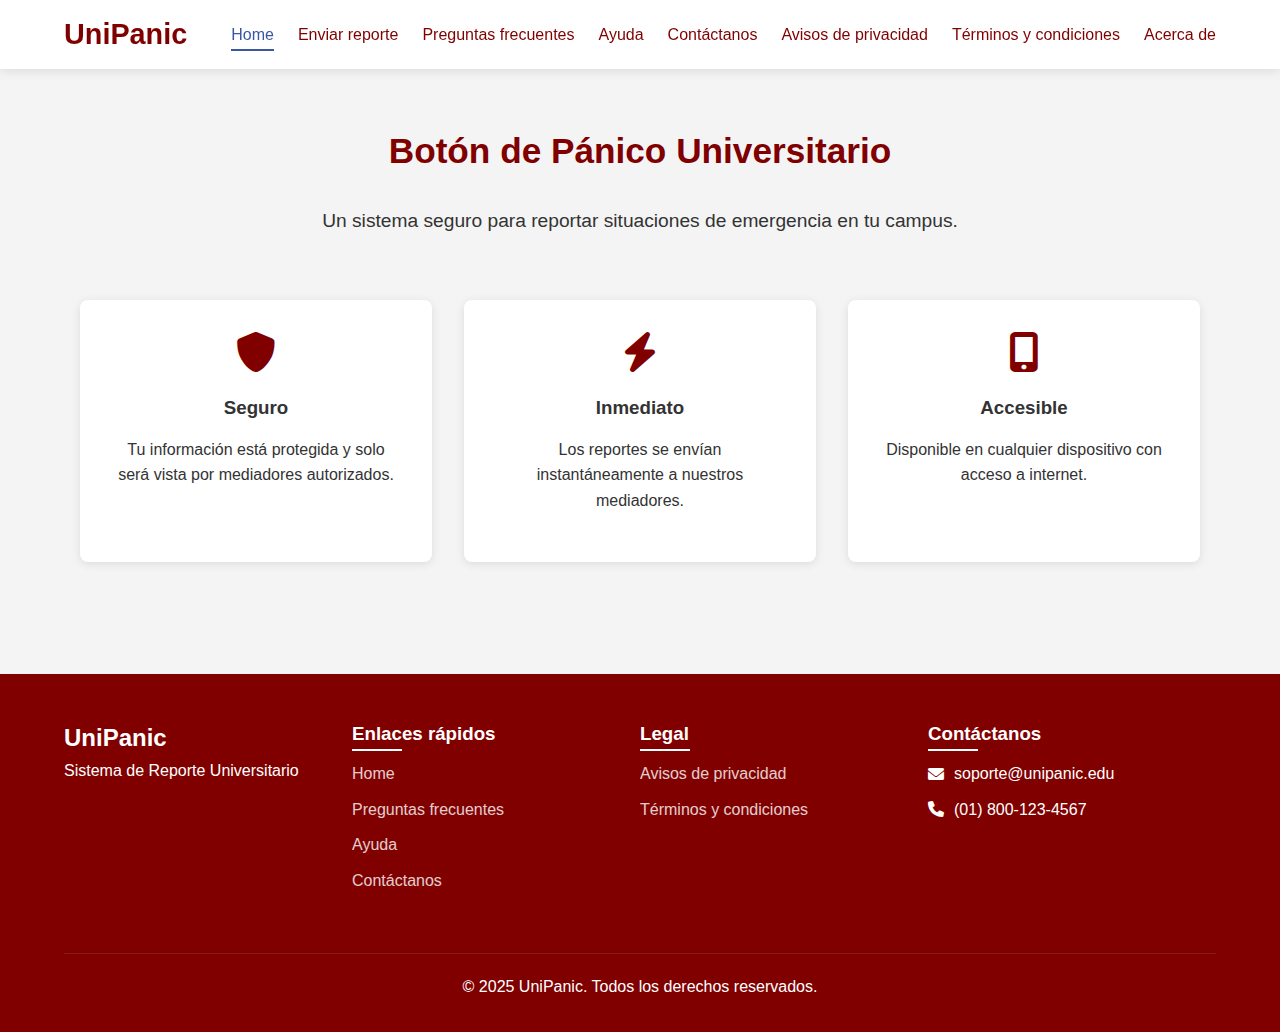
<file: src/index.html>
<!DOCTYPE html>
<html lang="es">
<head>
    <meta charset="UTF-8">
    <meta name="viewport" content="width=device-width, initial-scale=1.0">
    <title>UniPanic - Sistema de Reporte Universitario</title>
    <link rel="stylesheet" href="style.css">
    <link rel="stylesheet" href="https://cdnjs.cloudflare.com/ajax/libs/font-awesome/6.0.0-beta3/css/all.min.css">
</head>
<body>
    <header>
        <div class="logo">
            <h1>UniPanic</h1>
        </div>
        <nav>
            <div class="menu-toggle">
                <span></span>
                <span></span>
                <span></span>
            </div>
            <ul class="nav-menu">
                <li><a href="#home" class="active">Home</a></li>
                <li><a href="#enviar-reporte">Enviar reporte</a></li>
                <li><a href="#preguntas-frecuentes">Preguntas frecuentes</a></li>
                <li><a href="#ayuda">Ayuda</a></li>
                <li><a href="#contactanos">Contáctanos</a></li>
                <li><a href="#privacidad">Avisos de privacidad</a></li>
                <li><a href="#terminos">Términos y condiciones</a></li>
                <li><a href="#acerca-de">Acerca de</a></li>
            </ul>
        </nav>
    </header>

    <main>
        <!-- Sección Home -->
        <section id="home" class="section active-section">
            <div class="section-content">
                <h2>Botón de Pánico Universitario</h2>
                <p class="lead">Un sistema seguro para reportar situaciones de emergencia en tu campus.</p>
                
                <div class="home-features">
                    <div class="feature">
                        <i class="fas fa-shield-alt"></i>
                        <h3>Seguro</h3>
                        <p>Tu información está protegida y solo será vista por mediadores autorizados.</p>
                    </div>
                    <div class="feature">
                        <i class="fas fa-bolt"></i>
                        <h3>Inmediato</h3>
                        <p>Los reportes se envían instantáneamente a nuestros mediadores.</p>
                    </div>
                    <div class="feature">
                        <i class="fas fa-mobile-alt"></i>
                        <h3>Accesible</h3>
                        <p>Disponible en cualquier dispositivo con acceso a internet.</p>
                    </div>
                </div>
            </div>
        </section>

        <section id="enviar-reporte" class="section">
            <div class="section-content">
                <h2>Enviar Reporte</h2>
                <div class="form-container standalone-form">
                    <form id="myForm" class="contenedor">
                        <!-- El contenido actual del formulario -->
                        <div class="contenedor-grid">
                            <label for="codigoEstudiante" class="titulo">Código de estudiante:</label>
                            <input placeholder="Obligatorio" type="text" id="codigoEstudiante" name="codigoEstudiante" class="cuadro-texto">
                            <span id="errorCodigo" class="error-message"></span>
                        </div>
                    <div class="contenedor-grid">
                        <label for="nombre" class="titulo">Nombre:</label>
                        <input placeholder="Opcional" id="nombre" name="nombre" class="cuadro-texto">
                    </div>
                    <div class="contenedor-grid">
                        <label for="descripcion" class="titulo">Descripción:</label>
                        <textarea placeholder="Obligatorio" type="text" id="descripcion" name="descripcion" class="area-texto" rows="5" cols="60"></textarea>
                        <span id="errorDescripcion" class="error-message"></span>
                    </div>
                    <div class="contenedor-envio">
                        <button type="submit" class="input-circular">Enviar</button>
                        <span id="exitoEnvio" class="success-message"></span>
                    </div>
                </form>
            </div>
        </div>
    </section>

        <!-- Sección Preguntas Frecuentes -->
        <section id="preguntas-frecuentes" class="section">
            <div class="section-content">
                <h2>Preguntas Frecuentes</h2>
                
                <div class="accordion">
                    <div class="accordion-item">
                        <div class="accordion-header">¿Qué es UniPanic?</div>
                        <div class="accordion-content">
                            <p>UniPanic es un sistema de reporte de emergencias diseñado para la comunidad universitaria. Permite enviar alertas rápidas a mediadores capacitados cuando te encuentres en una situación de riesgo o presencies algún incidente que requiera atención.</p>
                        </div>
                    </div>
                    
                    <div class="accordion-item">
                        <div class="accordion-header">¿Quién puede ver mi reporte?</div>
                        <div class="accordion-content">
                            <p>Solo los mediadores designados por la universidad tienen acceso a los reportes enviados. Tu información personal está protegida y se maneja con estricta confidencialidad.</p>
                        </div>
                    </div>
                    
                    <div class="accordion-item">
                        <div class="accordion-header">¿Es obligatorio poner mi nombre?</div>
                        <div class="accordion-content">
                            <p>No, el campo de nombre es opcional. Sin embargo, incluir tu nombre puede facilitar el seguimiento de tu caso. El código de estudiante sí es obligatorio para verificar que perteneces a la comunidad universitaria.</p>
                        </div>
                    </div>
                    
                    <div class="accordion-item">
                        <div class="accordion-header">¿Qué tipo de situaciones puedo reportar?</div>
                        <div class="accordion-content">
                            <p>Puedes reportar cualquier situación que consideres una emergencia o que requiera atención inmediata: acoso, violencia, situaciones de riesgo, emergencias médicas, entre otras.</p>
                        </div>
                    </div>
                    
                    <div class="accordion-item">
                        <div class="accordion-header">¿Cuánto tiempo tarda en procesarse mi reporte?</div>
                        <div class="accordion-content">
                            <p>Los reportes se envían de forma inmediata a nuestro equipo de mediadores, quienes evaluarán la situación y tomarán las acciones necesarias con la mayor rapidez posible.</p>
                        </div>
                    </div>
                </div>
            </div>
        </section>

        <!-- Sección Ayuda -->
        <section id="ayuda" class="section">
            <div class="section-content">
                <h2>Ayuda</h2>
                
                <div class="help-container">
                    <div class="help-item">
                        <h3>Cómo usar UniPanic</h3>
                        <ol>
                            <li>Desde la página principal, haz clic en "Enviar Reporte Ahora"</li>
                            <li>Ingresa tu código de estudiante (9 dígitos numéricos)</li>
                            <li>Opcionalmente, ingresa tu nombre</li>
                            <li>Describe detalladamente la situación en el campo de descripción</li>
                            <li>Haz clic en el botón "Enviar"</li>
                        </ol>
                    </div>
                    
                    <div class="help-item">
                        <h3>Problemas comunes</h3>
                        <ul>
                            <li><strong>No puedo enviar mi reporte:</strong> Verifica que tu código de estudiante tenga exactamente 9 dígitos y que hayas completado el campo de descripción.</li>
                            <li><strong>No recibo confirmación:</strong> Una vez enviado correctamente, verás un mensaje de confirmación en pantalla. Si esto no sucede, intenta nuevamente.</li>
                            <li><strong>La página no carga:</strong> Asegúrate de tener conexión a internet y prueba refrescar la página.</li>
                        </ul>
                    </div>
                    
                    <div class="help-item">
                        <h3>Recursos adicionales</h3>
                        <ul>
                            <li><a href="#contactanos">Contacta a soporte técnico</a></li>
                            <li><a href="#preguntas-frecuentes">Revisa las preguntas frecuentes</a></li>
                            <li>Línea directa de emergencias: <strong>800-123-4567</strong></li>
                        </ul>
                    </div>
                </div>
            </div>
        </section>

        <!-- Sección Contáctanos -->
        <section id="contactanos" class="section">
            <div class="section-content">
                <h2>Contáctanos</h2>
                
                <div class="contact-container">
                    <div class="contact-info">
                        <h3>Información de contacto</h3>
                        <p><i class="fas fa-envelope"></i> Email: soporte@unipanic.edu</p>
                        <p><i class="fas fa-phone"></i> Teléfono: (01) 800-123-4567</p>
                        <p><i class="fas fa-clock"></i> Horario: Lunes a Viernes, 8:00 AM - 8:00 PM</p>
                        <p><i class="fas fa-map-marker-alt"></i> Ubicación: Oficina de Mediación Universitaria, Edificio Central</p>
                    </div>
                    
                    <div class="contact-form">
                        <h3>Envíanos un mensaje</h3>
                        <form id="contactForm">
                            <div class="form-group">
                                <label for="contactNombre">Nombre:</label>
                                <input type="text" id="contactNombre" name="contactNombre" placeholder="Tu nombre" required>
                            </div>
                            
                            <div class="form-group">
                                <label for="contactEmail">Correo electrónico:</label>
                                <input type="email" id="contactEmail" name="contactEmail" placeholder="tu@email.com" required>
                            </div>
                            
                            <div class="form-group">
                                <label for="contactAsunto">Asunto:</label>
                                <input type="text" id="contactAsunto" name="contactAsunto" placeholder="Asunto de tu mensaje" required>
                            </div>
                            
                            <div class="form-group">
                                <label for="contactMensaje">Mensaje:</label>
                                <textarea id="contactMensaje" name="contactMensaje" placeholder="Escribe tu mensaje aquí" rows="5" required></textarea>
                            </div>
                            
                            <button type="submit" class="submit-button">Enviar mensaje</button>
                            <span id="contactExito" class="success-message"></span>
                        </form>
                    </div>
                </div>
            </div>
        </section>

        <!-- Sección Avisos de Privacidad -->
        <section id="privacidad" class="section">
            <div class="section-content">
                <h2>Avisos de Privacidad</h2>
                
                <div class="legal-content">
                    <h3>Política de Privacidad</h3>
                    <p>Última actualización: Abril 2025</p>
                    
                    <h4>1. Información que recopilamos</h4>
                    <p>En UniPanic, recopilamos la siguiente información:</p>
                    <ul>
                        <li>Código de estudiante</li>
                        <li>Nombre (opcional)</li>
                        <li>Descripción del incidente reportado</li>
                        <li>Fecha y hora del reporte</li>
                    </ul>
                    
                    <h4>2. Uso de la información</h4>
                    <p>La información recopilada se utiliza exclusivamente para:</p>
                    <ul>
                        <li>Procesar y dar seguimiento a los reportes de incidentes</li>
                        <li>Verificar la pertenencia a la comunidad universitaria</li>
                        <li>Contactar al estudiante en caso de ser necesario para el seguimiento del caso</li>
                        <li>Generar estadísticas anónimas para mejorar la seguridad universitaria</li>
                    </ul>
                    
                    <h4>3. Protección de datos</h4>
                    <p>Todos los datos son almacenados en servidores seguros con acceso restringido. Solo el personal autorizado de mediación tiene acceso a la información completa de los reportes.</p>
                    
                    <h4>4. Compartición de información</h4>
                    <p>No compartimos tu información personal con terceros, salvo en los siguientes casos:</p>
                    <ul>
                        <li>Cuando sea requerido por ley</li>
                        <li>Con autoridades universitarias competentes para resolver el incidente reportado</li>
                        <li>En situaciones donde exista un riesgo inminente para la integridad física de alguna persona</li>
                    </ul>
                    
                    <h4>5. Tus derechos</h4>
                    <p>Tienes derecho a:</p>
                    <ul>
                        <li>Acceder a tu información personal</li>
                        <li>Solicitar la rectificación de datos incorrectos</li>
                        <li>Solicitar la eliminación de tus datos (salvo cuando existan obligaciones legales de conservación)</li>
                    </ul>
                    
                    <h4>6. Contacto</h4>
                    <p>Para ejercer tus derechos o resolver dudas sobre el tratamiento de tus datos, contacta a: privacidad@unipanic.edu</p>
                </div>
            </div>
        </section>

        <!-- Sección Términos y Condiciones -->
        <section id="terminos" class="section">
            <div class="section-content">
                <h2>Términos y Condiciones</h2>
                
                <div class="legal-content">
                    <h3>Términos de Uso</h3>
                    <p>Última actualización: Abril 2025</p>
                    
                    <h4>1. Aceptación de términos</h4>
                    <p>Al utilizar UniPanic, aceptas estos términos y condiciones en su totalidad. Si no estás de acuerdo con ellos, no debes utilizar este servicio.</p>
                    
                    <h4>2. Descripción del servicio</h4>
                    <p>UniPanic es un sistema de reporte de emergencias para uso exclusivo de la comunidad universitaria. Su propósito es facilitar la comunicación rápida de situaciones de riesgo o emergencia a los mediadores universitarios designados.</p>
                    
                    <h4>3. Uso adecuado</h4>
                    <p>Te comprometes a:</p>
                    <ul>
                        <li>Utilizar el sistema únicamente para reportar situaciones genuinas que requieran atención</li>
                        <li>Proporcionar información veraz y precisa en tus reportes</li>
                        <li>No utilizar el sistema para enviar contenido ofensivo, difamatorio o falso</li>
                        <li>No intentar acceder a información de otros usuarios o del sistema mismo</li>
                    </ul>
                    
                    <h4>4. Reportes falsos</h4>
                    <p>El envío deliberado de reportes falsos constituye una falta grave que puede resultar en sanciones disciplinarias según el reglamento universitario.</p>
                    
                    <h4>5. Limitación de responsabilidad</h4>
                    <p>La universidad hace esfuerzos razonables para mantener el sistema disponible y responder a los reportes con prontitud, pero no garantiza:</p>
                    <ul>
                        <li>Disponibilidad ininterrumpida del servicio</li>
                        <li>Tiempos específicos de respuesta</li>
                        <li>Resolución de todos los incidentes reportados</li>
                    </ul>
                    
                    <h4>6. Modificaciones</h4>
                    <p>La universidad se reserva el derecho de modificar estos términos en cualquier momento. Los cambios entrarán en vigor inmediatamente después de su publicación en esta plataforma.</p>
                </div>
            </div>
        </section>

        <!-- Sección Acerca de -->
        <section id="acerca-de" class="section">
            <div class="section-content">
                <h2>Acerca de</h2>
                
                <div class="about-container">
                    <div class="about-text">
                        <h3>Nuestra misión</h3>
                        <p>UniPanic nació con el objetivo de crear un entorno universitario más seguro y protegido para todos los miembros de nuestra comunidad. Creemos firmemente que cada estudiante tiene derecho a sentirse seguro en su campus y contar con herramientas efectivas para solicitar ayuda cuando lo necesite.</p>
                        
                        <h3>¿Cómo funciona?</h3>
                        <p>Nuestro sistema permite que cualquier estudiante, desde cualquier dispositivo con acceso a internet, pueda enviar un reporte inmediato a los mediadores capacitados de la universidad. Estos profesionales evalúan la situación y movilizan los recursos necesarios para brindar asistencia.</p>
                        
                        <h3>Nuestro equipo</h3>
                        <p>UniPanic está respaldado por un equipo multidisciplinario que incluye:</p>
                        <ul>
                            <li>Mediadores profesionales con formación en resolución de conflictos</li>
                            <li>Personal de seguridad universitaria</li>
                            <li>Psicólogos y consejeros estudiantiles</li>
                            <li>Equipo técnico para mantener la plataforma funcionando de manera óptima</li>
                        </ul>
                        
                        <h3>Historia</h3>
                        <p>Este proyecto fue iniciado en 2024 como respuesta a la necesidad de crear canales directos y eficientes para reportar situaciones de emergencia en el campus. Desde entonces, hemos atendido más de 200 casos y continuamos mejorando nuestros protocolos y tecnología.</p>
                    </div>
                    
                    <div class="about-stats">
                        <div class="stat-item">
                            <h4>95%</h4>
                            <p>de satisfacción con el servicio</p>
                        </div>
                        <div class="stat-item">
                            <h4>< 5 min</h4>
                            <p>tiempo promedio de respuesta</p>
                        </div>
                        <div class="stat-item">
                            <h4>24/7</h4>
                            <p>disponibilidad</p>
                        </div>
                    </div>
                </div>
            </div>
        </section>
    </main>

    <footer>
        <div class="footer-content">
            <div class="footer-logo">
                <h2>UniPanic</h2>
                <p>Sistema de Reporte Universitario</p>
            </div>
            
            <div class="footer-links">
                <h3>Enlaces rápidos</h3>
                <ul>
                    <li><a href="#home">Home</a></li>
                    <li><a href="#preguntas-frecuentes">Preguntas frecuentes</a></li>
                    <li><a href="#ayuda">Ayuda</a></li>
                    <li><a href="#contactanos">Contáctanos</a></li>
                </ul>
            </div>
            
            <div class="footer-links">
                <h3>Legal</h3>
                <ul>
                    <li><a href="#privacidad">Avisos de privacidad</a></li>
                    <li><a href="#terminos">Términos y condiciones</a></li>
                </ul>
            </div>
            
            <div class="footer-contact">
                <h3>Contáctanos</h3>
                <p><i class="fas fa-envelope"></i> soporte@unipanic.edu</p>
                <p><i class="fas fa-phone"></i> (01) 800-123-4567</p>
            </div>
        </div>
        
        <div class="footer-bottom">
            <p>&copy; 2025 UniPanic. Todos los derechos reservados.</p>
        </div>
    </footer>

    <script src="main.js"></script>
</body>
</html>
</file>
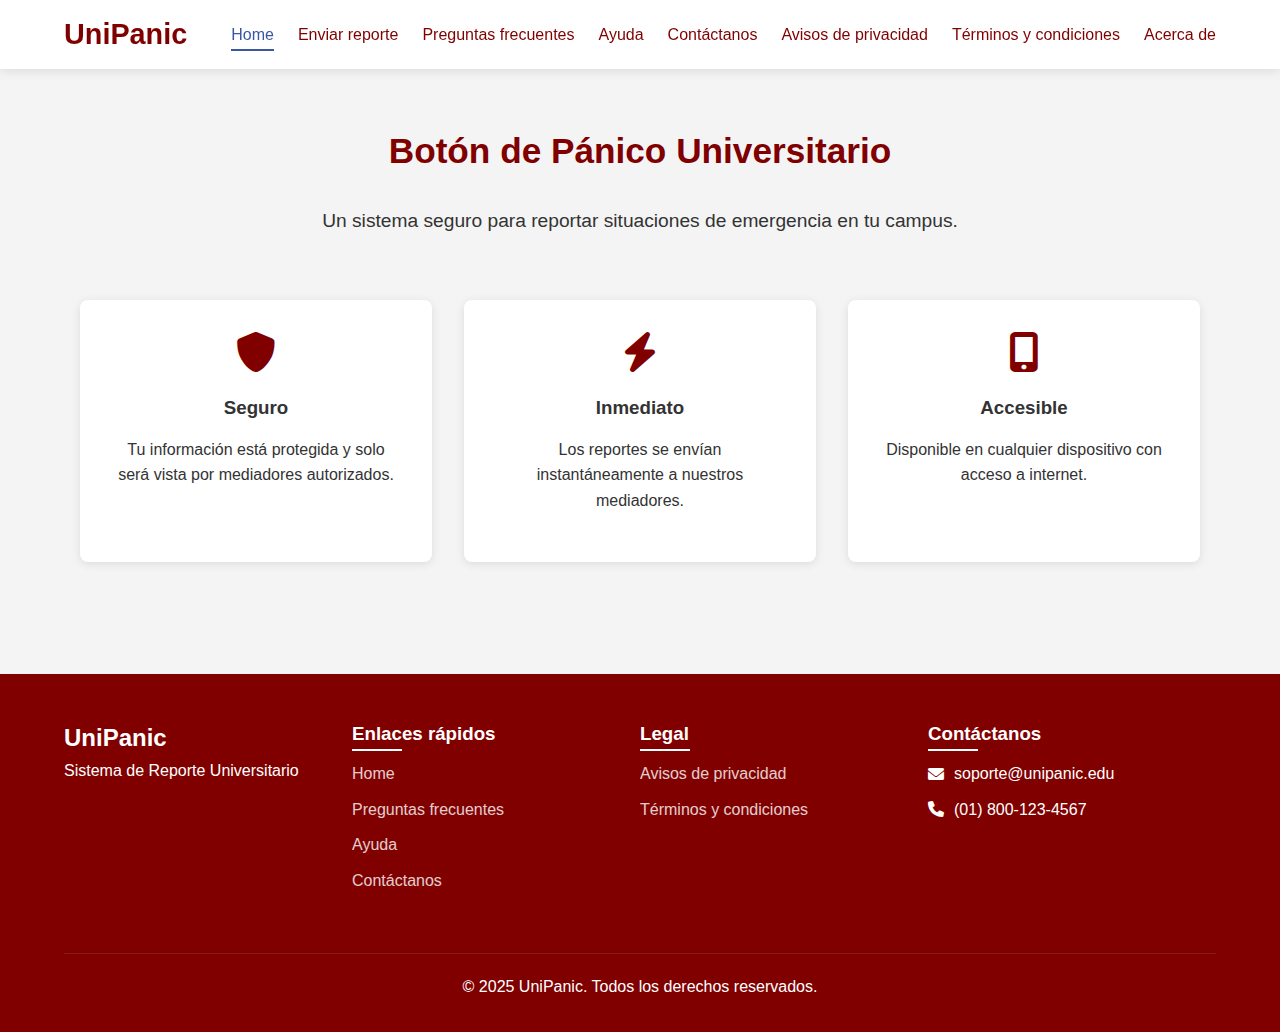
<file: src/dashboard.html>
<!DOCTYPE html>
<html lang="es">
<head>
    <meta charset="UTF-8">
    <meta name="viewport" content="width=device-width, initial-scale=1.0">
    <title>ISAA - Proyecto Final</title>
    <link rel="stylesheet" href="dashboard.css">
    <link rel="stylesheet" href="https://cdnjs.cloudflare.com/ajax/libs/font-awesome/6.0.0-beta3/css/all.min.css">
    
</head>
<body>
    <header class="main-header">
        <div class="header-left">
            <h2>ISAA</h2>
        </div>
        <div class="header-right">
            <span id="autoupdate"></span>
            <span id="username"></span>
            <span>|</span>
            <button class="logout-btn" onclick="logout()">Cerrar Sesión</button>
        </div>
    </header>

    <div class="sidebar">
        <ul class="nav-menu">
            <li><a href="#home" class="active">Inicio</a></li>
            <li><a href="#preguntas-frecuentes">Preguntas frecuentes</a></li>
            <li><a href="#avisos-de-privacidad">Avisos de privacidad</a></li>
            <li><a href="#terminos-y-condiciones">Términos y condiciones</a></li>
            <li><a href="#acerca-de">Acerca de nosotros</a></li>
            <li><a href="#contactanos">Contáctanos</a></li>
        </ul>
    </div>

    <main>
        <!-- Sección Home -->
        <section id="home" class="section active-section">
            <div class="section-content">
                <h2>¡BIENVENIDO, USUARIO(A)!</h2>
                
                <div class="dashboard">
                    <div class="panel-container">
                        <div class="panic-button-panel">
                            <h3>Botón de pánico</h3>
                            <div class="big-button-container">
                                <button id="panic-button" class="big-button">AYUDA</button>
                            </div>
                        </div>
                        
                        <div class="reports-panel">
                            <h3>Reportes</h3>
                            <div id="reports-list">
                                <!-- Los reportes se cargarán dinámicamente -->
                            </div>
                        </div>
                    </div>
                </div>
            </div>
        </section>

        <!-- Preguntas Frecuentes -->
        <section id="preguntas-frecuentes" class="section">
            <div class="section-content">
                <h2>Preguntas Frecuentes</h2>
                
                <div class="accordion">
                    <div class="accordion-item">
                        <div class="accordion-header">¿Qué es ISAA?</div>
                        <div class="accordion-content">
                            <p>ISAA es un sistema de reporte de emergencias diseñado para la comunidad universitaria. Permite enviar alertas rápidas a mediadores capacitados cuando te encuentres en una situación de riesgo o presencies algún incidente que requiera atención.</p>
                        </div>
                    </div>
                    
                    <div class="accordion-item">
                        <div class="accordion-header">¿Quién puede ver mi reporte?</div>
                        <div class="accordion-content">
                            <p>Solo los mediadores designados por la universidad tienen acceso a los reportes enviados. Tu información personal está protegida y se maneja con estricta confidencialidad.</p>
                        </div>
                    </div>
                    
                    <div class="accordion-item">
                        <div class="accordion-header">¿Es obligatorio poner mi nombre?</div>
                        <div class="accordion-content">
                            <p>No, el campo de nombre es opcional. Sin embargo, incluir tu nombre puede facilitar el seguimiento de tu caso. El código de estudiante sí es obligatorio para verificar que perteneces a la comunidad universitaria.</p>
                        </div>
                    </div>
                    
                    <div class="accordion-item">
                        <div class="accordion-header">¿Qué tipo de situaciones puedo reportar?</div>
                        <div class="accordion-content">
                            <p>Puedes reportar cualquier situación que consideres una emergencia o que requiera atención inmediata: acoso, violencia, situaciones de riesgo, emergencias médicas, entre otras.</p>
                        </div>
                    </div>
                    
                    <div class="accordion-item">
                        <div class="accordion-header">¿Cuánto tiempo tarda en procesarse mi reporte?</div>
                        <div class="accordion-content">
                            <p>Los reportes se envían de forma inmediata a nuestro equipo de mediadores, quienes evaluarán la situación y tomarán las acciones necesarias con la mayor rapidez posible.</p>
                        </div>
                    </div>
                </div>
            </div>
        </section>

        <!-- Avisos de privacidad -->
        <section id="avisos-de-privacidad" class="section">
            <div class="section-content">
                <h2>Avisos de privacidad</h2>
                
                <div class="legal-content">
                    <h3>Términos de Uso</h3>
                    <p>Última actualización: Abril 2025</p>
                    
                    <h4>1. Aceptación de términos</h4>
                    <p>Al utilizar ISAA, aceptas estos términos y condiciones en su totalidad. Si no estás de acuerdo con ellos, no debes utilizar este servicio.</p>
                    
                    <h4>2. Descripción del servicio</h4>
                    <p>ISAA es un sistema de reporte de emergencias para uso exclusivo de la comunidad universitaria. Su propósito es facilitar la comunicación rápida de situaciones de riesgo o emergencia a los mediadores universitarios designados.</p>
                    
                    <h4>3. Uso adecuado</h4>
                    <p>Te comprometes a:</p>
                    <ul>
                        <li>Utilizar el sistema únicamente para reportar situaciones genuinas que requieran atención</li>
                        <li>Proporcionar información veraz y precisa en tus reportes</li>
                        <li>No utilizar el sistema para enviar contenido ofensivo, difamatorio o falso</li>
                        <li>No intentar acceder a información de otros usuarios o del sistema mismo</li>
                    </ul>
                    
                    <h4>4. Reportes falsos</h4>
                    <p>El envío deliberado de reportes falsos constituye una falta grave que puede resultar en sanciones disciplinarias según el reglamento universitario.</p>
                    
                    <h4>5. Limitación de responsabilidad</h4>
                    <p>La universidad hace esfuerzos razonables para mantener el sistema disponible y responder a los reportes con prontitud, pero no garantiza:</p>
                    <ul>
                        <li>Disponibilidad ininterrumpida del servicio</li>
                        <li>Tiempos específicos de respuesta</li>
                        <li>Resolución de todos los incidentes reportados</li>
                    </ul>
                    
                    <h4>6. Modificaciones</h4>
                    <p>La universidad se reserva el derecho de modificar estos términos en cualquier momento. Los cambios entrarán en vigor inmediatamente después de su publicación en esta plataforma.</p>
                </div>
            </div>
        </section>

        <!-- Sección Términos y Condiciones -->
        <section id="terminos-y-condiciones" class="section">
            <div class="section-content">
                <h2>Términos y Condiciones</h2>
                
                <div class="legal-content">
                    <h3>Términos de Uso</h3>
                    <p>Última actualización: Abril 2025</p>
                    
                    <h4>1. Aceptación de términos</h4>
                    <p>Al utilizar ISAA, aceptas estos términos y condiciones en su totalidad. Si no estás de acuerdo con ellos, no debes utilizar este servicio.</p>
                    
                    <h4>2. Descripción del servicio</h4>
                    <p>ISAA es un sistema de reporte de emergencias para uso exclusivo de la comunidad universitaria. Su propósito es facilitar la comunicación rápida de situaciones de riesgo o emergencia a los mediadores universitarios designados.</p>
                    
                    <h4>3. Uso adecuado</h4>
                    <p>Te comprometes a:</p>
                    <ul>
                        <li>Utilizar el sistema únicamente para reportar situaciones genuinas que requieran atención</li>
                        <li>Proporcionar información veraz y precisa en tus reportes</li>
                        <li>No utilizar el sistema para enviar contenido ofensivo, difamatorio o falso</li>
                        <li>No intentar acceder a información de otros usuarios o del sistema mismo</li>
                    </ul>
                    
                    <h4>4. Reportes falsos</h4>
                    <p>El envío deliberado de reportes falsos constituye una falta grave que puede resultar en sanciones disciplinarias según el reglamento universitario.</p>
                    
                    <h4>5. Limitación de responsabilidad</h4>
                    <p>La universidad hace esfuerzos razonables para mantener el sistema disponible y responder a los reportes con prontitud, pero no garantiza:</p>
                    <ul>
                        <li>Disponibilidad ininterrumpida del servicio</li>
                        <li>Tiempos específicos de respuesta</li>
                        <li>Resolución de todos los incidentes reportados</li>
                    </ul>
                    
                    <h4>6. Modificaciones</h4>
                    <p>La universidad se reserva el derecho de modificar estos términos en cualquier momento. Los cambios entrarán en vigor inmediatamente después de su publicación en esta plataforma.</p>
                </div>
            </div>
        </section>

        <!-- Sección Acerca de -->
        <section id="acerca-de" class="section">
            <div class="section-content">
                <h2>Acerca de Nosotros</h2>
                
                <div class="about-container">
                    <div class="about-text">
                        <h3>Nuestra misión</h3>
                        <p>ISAA nació con el objetivo de crear un entorno universitario más seguro y protegido para todos los miembros de nuestra comunidad. Creemos firmemente que cada estudiante tiene derecho a sentirse seguro en su campus y contar con herramientas efectivas para solicitar ayuda cuando lo necesite.</p>
                        
                        <h3>¿Cómo funciona?</h3>
                        <p>Nuestro sistema permite que cualquier estudiante, desde cualquier dispositivo con acceso a internet, pueda enviar un reporte inmediato a los mediadores capacitados de la universidad. Estos profesionales evalúan la situación y movilizan los recursos necesarios para brindar asistencia.</p>
                        
                        <h3>Nuestro equipo</h3>
                        <p>ISAA está respaldado por un equipo multidisciplinario que incluye:</p>
                        <ul>
                            <li>Mediadores profesionales con formación en resolución de conflictos</li>
                            <li>Personal de seguridad universitaria</li>
                            <li>Psicólogos y consejeros estudiantiles</li>
                            <li>Equipo técnico para mantener la plataforma funcionando de manera óptima</li>
                        </ul>
                        
                        <h3>Historia</h3>
                        <p>Este proyecto fue iniciado en 2024 como respuesta a la necesidad de crear canales directos y eficientes para reportar situaciones de emergencia en el campus. Desde entonces, hemos atendido más de 200 casos y continuamos mejorando nuestros protocolos y tecnología.</p>
                    </div>
                    
                    <div class="about-stats">
                        <div class="stat-item">
                            <h4>90%</h4>
                            <p>de satisfacción de usuarios con el servicio</p>
                        </div>
                        <div class="stat-item">
                            <h4>< 5 min</h4>
                            <p>tiempo promedio de respuesta</p>
                        </div>
                    </div>
                </div>
            </div>
        </section>

        <!-- Sección Contáctanos -->
        <section id="contactanos" class="section">
            <div class="section-content">
                <h2>Contáctanos</h2>
                
                <div class="contact-container">
                    <div class="contact-info">
                        <h3>Información de contacto</h3>
                        <p><i class="fas fa-envelope"></i> Email: admin@isaa.com</p>
                        <p><i class="fas fa-phone"></i> Teléfono: No disponible por el momento</p>
                        <p><i class="fas fa-clock"></i> Horario: Lunes a Viernes, 7:00 AM - 7:00 PM</p>
                        <p><i class="fas fa-map-marker-alt"></i> Ubicación: Escuela Politécnica de Guadalajara</p>
                    </div>
                    
                    <div class="contact-form">
                        <h3>Envíanos un mensaje</h3>
                        <form id="contactForm">
                            <div class="form-group">
                                <label for="contactNombre">Nombre:</label>
                                <input type="text" id="contactNombre" name="contactNombre" placeholder="Tu nombre" required>
                            </div>
                            
                            <div class="form-group">
                                <label for="contactEmail">Correo electrónico:</label>
                                <input type="email" id="contactEmail" name="contactEmail" placeholder="tu@email.com" required>
                            </div>
                            
                            <div class="form-group">
                                <label for="contactAsunto">Asunto:</label>
                                <input type="text" id="contactAsunto" name="contactAsunto" placeholder="Asunto de tu mensaje" required>
                            </div>
                            
                            <div class="form-group">
                                <label for="contactMensaje">Mensaje:</label>
                                <textarea id="contactMensaje" name="contactMensaje" placeholder="Escribe tu mensaje aquí" rows="5" required></textarea>
                            </div>
                            
                            <button type="submit" class="submit-button">Enviar mensaje</button>
                            <span id="contactExito" class="success-message"></span>
                        </form>
                    </div>
                </div>
            </div>
        </section>
    </main>

    <!-- Modal de formulario para nuevo reporte -->
    <div id="report-modal" class="modal">
        <div class="modal-content">
            <div class="modal-header">
                <h3>Nuevo Reporte</h3>
                <span class="close-modal">&times;</span>
            </div>
            <div class="modal-body">
                <form id="reportForm">
                    <div class="form-group">
                        <label for="descripcion">Descripción:</label>
                        <textarea id="descripcion" name="descripcion" placeholder="Obligatorio" rows="5" required></textarea>
                        <span id="errorDescripcion" class="error-message"></span>
                    </div>
                    
                    <button type="submit" class="submit-button">Enviar Reporte</button>
                    <span id="exitoEnvio" class="success-message"></span>
                </form>
            </div>
        </div>
    </div>

    <!-- Modal del Formulario Detallado -->
    <div id="detailed-form-modal" class="modal">
        <div class="modal-content detailed-form-modal-content">
            <div class="modal-header">
                <h2>FORMULARIO DE DENUNCIA ESTUDIANTIL</h2>
                <span class="close-detailed-modal">&times;</span>
            </div>
            
            <div class="form-description">
                <strong>Descripción:</strong> <span id="form-description-text"></span>
            </div>
            
            <form id="detailed-form" class="detailed-form">
                <div class="form-row">
                    <div class="form-group full-width">
                        <label for="nombres">*Nombre(s)</label>
                        <input type="text" id="nombres" name="nombres" required>
                    </div>
                </div>
                
                <div class="form-row">
                    <div class="form-group">
                        <label for="apellido-paterno">*Apellido Paterno</label>
                        <input type="text" id="apellido-paterno" name="apellido-paterno" required>
                    </div>
                    <div class="form-group">
                        <label for="apellido-materno">*Apellido Materno</label>
                        <input type="text" id="apellido-materno" name="apellido-materno" required>
                    </div>
                </div>
                
                <div class="form-row">
                    <div class="form-group">
                        <label for="codigo-udg">*Código UDG</label>
                        <input type="text" id="codigo-udg" name="codigo-udg" required>
                    </div>
                    <div class="form-group">
                        <label for="fecha-nacimiento">*Fecha de Nacimiento</label>
                        <input type="date" id="fecha-nacimiento" name="fecha-nacimiento" required>
                    </div>
                </div>
                
                <div class="form-row">
                    <div class="form-group full-width">
                        <label for="descripcion-detallada">*Descripción detallada de la situación</label>
                        <textarea id="descripcion-detallada" name="descripcion-detallada" rows="6" required></textarea>
                    </div>
                </div>
                
                <div class="form-actions">
                    <button type="submit" class="btn btn-primary">Enviar</button>
                </div>
            </form>
        </div>
    </div>
    
    <!-- Modal de confirmación de cancelación -->
    <div id="cancel-confirmation-modal" class="modal">
        <div class="modal-content confirmation-modal">
            <div class="modal-header">
                <h3>Cancelacion Voluntaria</h3>
                <span class="close-modal">&times;</span>
            </div>
            <div class="modal-body">
                <p>¿Está de acuerdo con cancelar el reporte?</p>
                <p>Una vez cancelado, se detendrá todo proceso y se guardará como decisión suya el no continuar.</p>
                <div class="confirmation-buttons">
                    <button id="confirm-cancel" class="confirm-button">Continuar</button>
                    <button id="abort-cancel" class="abort-button">Cancelar</button>
                </div>
            </div>
        </div>
    </div>

    <!-- Modal para solicitar razón de cancelación -->
    <div id="cancel-reason-modal" class="modal">
        <div class="modal-content confirmation-modal">
            <div class="modal-header">
                <h3>Razón de Cancelación</h3>
                <span class="close-reason-modal">&times;</span>
            </div>
            <div class="modal-body">
                <p>Por favor, proporcione la razón por la cual desea cancelar este reporte:</p>
                <form id="cancel-reason-form">
                    <div class="form-group">
                        <textarea id="cancel-reason-text" name="cancel-reason-text" placeholder="Escriba aquí la razón de la cancelación..." rows="4" required></textarea>
                        <span id="cancel-reason-error" class="error-message"></span>
                    </div>
                    <div class="confirmation-buttons">
                        <button type="submit" class="confirm-button">Confirmar Cancelación</button>
                        <button type="button" id="abort-reason-cancel" class="abort-button">Cancelar</button>
                    </div>
                </form>
            </div>
        </div>
    </div>
    
    <!-- Modal de ayuda -->
    <div id="help-modal" class="modal">
        <div class="modal-content help-modal">
            <div class="modal-header">
                <h3>Ayuda del Sistema</h3>
                <span class="close-help-modal">&times;</span>
            </div>
            <div class="modal-body">
                <h4>Navegación</h4>
                <p>Utiliza el menú lateral para navegar entre las diferentes secciones de la aplicación.</p>
                
                <h4>Botón de Pánico</h4>
                <p>El botón rojo grande en la pantalla principal puede utilizarse para reportar situaciones de emergencia inmediata.</p>
                
                <h4>Reportes</h4>
                <p>En la sección de reportes puedes ver el estado de tus reportes enviados:</p>
                <ul>
                    <li><strong>Formulario:</strong> Permite editar los detalles del reporte</li>
                    <li><strong>Cancelar Reporte:</strong> Te permite anular un reporte enviado</li>
                </ul>
                
                <h4>¿Necesitas más ayuda?</h4>
                <p>Si tienes dudas adicionales, puedes dirigirte a la sección de "Preguntas Frecuentes" o contactar con soporte a través de la sección "Contáctanos".</p>
            </div>
        </div>
    </div>

    <footer>
        <div class="help-icon">
            <a href="#" id="help-button"><i class="fas fa-question-circle"></i></a>
        </div>
    </footer>
    <script src="dashboard.js"></script>
</body>
</html>
</file>
<file: src/style.css>
/* Variables globales */
:root {
    --primary-color: #800000;
    --secondary-color: #3957a5;
    --text-color: #333;
    --light-gray: #f4f4f4;
    --medium-gray: #ccc;
    --dark-gray: #666;
    --white: #fff;
    --error-color: #800000;
    --success-color: #3957a5;
    --transition: all 0.3s ease;
    --shadow: 0 2px 10px rgba(0, 0, 0, 0.1);
    --border-radius: 8px;
}

/* Reseteo y estilos generales */
* {
    margin: 0;
    padding: 0;
    box-sizing: border-box;
}

body {
    font-family: 'Segoe UI', Tahoma, Geneva, Verdana, sans-serif;
    line-height: 1.6;
    color: var(--text-color);
    background-color: var(--light-gray);
    display: flex;
    flex-direction: column;
    min-height: 100vh;
}

a {
    text-decoration: none;
    color: var(--primary-color);
    transition: var(--transition);
}

a:hover {
    color: var(--secondary-color);
}

ul {
    list-style: none;
}

h1, h2, h3, h4, h5, h6 {
    margin-bottom: 1rem;
    line-height: 1.3;
}

p {
    margin-bottom: 1rem;
}

/* Header y navegación */
header {
    background-color: var(--white);
    box-shadow: var(--shadow);
    position: fixed;
    top: 0;
    left: 0;
    right: 0;
    z-index: 1000;
    display: flex;
    justify-content: space-between;
    align-items: center;
    padding: 1rem 5%;
}

.logo h1 {
    color: var(--primary-color);
    font-size: 1.8rem;
    margin: 0;
}

.nav-menu {
    display: flex;
}

.nav-menu li {
    margin-left: 1.5rem;
}

.nav-menu a {
    padding: 0.5rem 0;
    position: relative;
}

.nav-menu a:hover,
.nav-menu a.active {
    color: var(--secondary-color);
}

.nav-menu a::after {
    content: '';
    position: absolute;
    bottom: 0;
    left: 0;
    width: 0%;
    height: 2px;
    background-color: var(--secondary-color);
    transition: var(--transition);
}

.nav-menu a:hover::after,
.nav-menu a.active::after {
    width: 100%;
}

.menu-toggle {
    display: none;
    flex-direction: column;
    cursor: pointer;
}

.menu-toggle span {
    height: 3px;
    width: 25px;
    background-color: var(--primary-color);
    margin-bottom: 5px;
    border-radius: 2px;
    transition: var(--transition);
}

/* Main y secciones */
main {
    margin-top: 80px;
    flex: 1;
}

.section {
    padding: 3rem 5%;
    display: none;
}

.section.active-section {
    display: block;
}

.section-content {
    max-width: 1200px;
    margin: 0 auto;
}

.section h2 {
    color: var(--primary-color);
    text-align: center;
    margin-bottom: 2rem;
    font-size: 2.2rem;
}

/* Home section */
.lead {
    text-align: center;
    font-size: 1.2rem;
    margin-bottom: 3rem;
}

.home-features {
    display: flex;
    justify-content: space-between;
    flex-wrap: wrap;
    margin-bottom: 3rem;
}

.feature {
    flex: 1;
    min-width: 250px;
    text-align: center;
    padding: 2rem;
    margin: 1rem;
    background-color: var(--white);
    border-radius: var(--border-radius);
    box-shadow: var(--shadow);
    transition: var(--transition);
}

.feature:hover {
    transform: translateY(-5px);
    box-shadow: 0 5px 15px rgba(0, 0, 0, 0.15);
}

.feature i {
    font-size: 2.5rem;
    color: var(--primary-color);
    margin-bottom: 1.5rem;
}

.feature h3 {
    margin-bottom: 1rem;
}

.cta-button {
    text-align: center;
    margin: 2rem 0;
}

#show-form-button {
    background-color: var(--primary-color);
    color: var(--white);
    padding: 1rem 2rem;
    border: none;
    border-radius: 30px;
    font-size: 1.1rem;
    cursor: pointer;
    transition: var(--transition);
    box-shadow: var(--shadow);
}

#show-form-button:hover {
    background-color: var(--secondary-color);
}

/* Form Overlay */
#form-overlay {
    position: fixed;
    top: 0;
    left: 0;
    right: 0;
    bottom: 0;
    background-color: rgba(0, 0, 0, 0.7);
    display: flex;
    justify-content: center;
    align-items: center;
    z-index: 2000;
}

#form-overlay.hidden {
    display: none;
}

.form-container {
    width: 90%;
    max-width: 600px;
    background-color: var(--white);
    border-radius: var(--border-radius);
    overflow: hidden;
}

.form-header {
    background-color: var(--primary-color);
    color: var(--white);
    padding: 1rem;
    display: flex;
    justify-content: space-between;
    align-items: center;
}

.form-header h3 {
    margin: 0;
}

#close-form {
    font-size: 1.5rem;
    cursor: pointer;
    transition: var(--transition);
}

#close-form:hover {
    transform: scale(1.2);
}

/* Original Form Styles Adapted */
.contenedor {
    display: flex;
    flex-direction: column;
    gap: 15px;
    padding: 20px;
    width: 100%;
    background-color: var(--white);
    box-sizing: border-box;
}

.contenedor-grid {
    margin-bottom: 15px;
}

.titulo {
    text-align: left;
    margin-bottom: 5px;
    display: block;
    font-weight: bold;
}

.cuadro-texto,
.area-texto {
    width: 100%;
    padding: 10px;
    border: 1px solid var(--medium-gray);
    border-radius: 4px;
    box-sizing: border-box;
    font-family: inherit;
}

.area-texto {
    resize: none;
    height: 120px;
}

.error-message {
    color: var(--error-color);
    display: block;
    margin-top: 5px;
    font-size: 0.9em;
}

.success-message {
    color: var(--success-color);
    display: block;
    margin-top: 10px;
    font-size: 0.9em;
    text-align: center;
}

.contenedor-envio {
    display: flex;
    flex-direction: column;
    align-items: center;
    margin-top: 10px;
}

.input-circular {
    width: 60px;
    height: 60px;
    border-radius: 50%;
    background-color: var(--primary-color);
    color: var(--white);
    border: none;
    font-size: 12px;
    cursor: pointer;
    box-shadow: 0 2px 5px rgba(0, 0, 0, 0.3);
    transition: var(--transition);
}

.input-circular:hover {
    background-color: var(--secondary-color);
}

/* FAQ Section */
.accordion {
    max-width: 800px;
    margin: 0 auto;
}

.accordion-item {
    margin-bottom: 15px;
    border: 1px solid var(--medium-gray);
    border-radius: var(--border-radius);
    overflow: hidden;
}

.accordion-header {
    background-color: var(--white);
    padding: 15px;
    cursor: pointer;
    font-weight: bold;
    display: flex;
    justify-content: space-between;
    align-items: center;
    position: relative;
}

.accordion-header::after {
    content: '+';
    font-size: 1.5rem;
    position: absolute;
    right: 15px;
    transition: var(--transition);
}

.accordion-item.active .accordion-header::after {
    content: '-';
}

.accordion-content {
    padding: 0;
    max-height: 0;
    overflow: hidden;
    transition: max-height 0.3s ease, padding 0.3s ease;
}

.accordion-item.active .accordion-content {
    padding: 15px;
    max-height: 500px;
}

/* Help Section */
.help-container {
    display: flex;
    flex-wrap: wrap;
    gap: 20px;
}

.help-item {
    flex: 1;
    min-width: 250px;
    background-color: var(--white);
    padding: 20px;
    border-radius: var(--border-radius);
    box-shadow: var(--shadow);
}

.help-item h3 {
    color: var(--primary-color);
    margin-bottom: 15px;
}

.help-item ol,
.help-item ul {
    margin-left: 20px;
}

.help-item li {
    margin-bottom: 10px;
}

/* Contact Section */
.contact-container {
    display: flex;
    flex-wrap: wrap;
    gap: 30px;
}

.contact-info {
    flex: 1;
    min-width: 250px;
    background-color: var(--white);
    padding: 20px;
    border-radius: var(--border-radius);
    box-shadow: var(--shadow);
}

.contact-info h3 {
    color: var(--primary-color);
    margin-bottom: 20px;
}

.contact-info p {
    margin-bottom: 15px;
    display: flex;
    align-items: center;
}

.contact-info i {
    width: 25px;
    color: var(--primary-color);
    margin-right: 10px;
}

.contact-form {
    flex: 2;
    min-width: 300px;
    background-color: var(--white);
    padding: 20px;
    border-radius: var(--border-radius);
    box-shadow: var(--shadow);
}

.contact-form h3 {
    color: var(--primary-color);
    margin-bottom: 20px;
}

.form-group {
    margin-bottom: 15px;
}

.form-group label {
    display: block;
    margin-bottom: 5px;
    font-weight: bold;
}

.form-group input,
.form-group textarea {
    width: 100%;
    padding: 10px;
    border: 1px solid var(--medium-gray);
    border-radius: 4px;
    font-family: inherit;
}

.form-group textarea {
    resize: vertical;
    min-height: 120px;
}

.submit-button {
    background-color: var(--primary-color);
    color: var(--white);
    padding: 10px 20px;
    border: none;
    border-radius: 4px;
    cursor: pointer;
    transition: var(--transition);
}

.submit-button:hover {
    background-color: var(--secondary-color);
}

/* Legal Sections (Privacy & Terms) */
.legal-content {
    max-width: 800px;
    margin: 0 auto;
    background-color: var(--white);
    padding: 30px;
    border-radius: var(--border-radius);
    box-shadow: var(--shadow);
}

.legal-content h3 {
    color: var(--primary-color);
    margin-bottom: 10px;
}

.legal-content h4 {
    margin-top: 25px;
    margin-bottom: 10px;
}

.legal-content ul {
    margin-left: 20px;
    margin-bottom: 20px;
    list-style-type: disc;
}

.legal-content li {
    margin-bottom: 5px;
}

/* About Section */
.about-container {
    display: flex;
    flex-wrap: wrap;
    gap: 30px;
}

.about-text {
    flex: 2;
    min-width: 300px;
}

.about-text h3 {
    color: var(--primary-color);
    margin-top: 25px;
    margin-bottom: 15px;
}

.about-text ul {
    margin-left: 20px;
    margin-bottom: 20px;
    list-style-type: disc;
}

.about-stats {
    flex: 1;
    min-width: 200px;
    display: flex;
    flex-direction: column;
    gap: 20px;
}

.stat-item {
    background-color: var(--white);
    padding: 20px;
    border-radius: var(--border-radius);
    box-shadow: var(--shadow);
    text-align: center;
}

.stat-item h4 {
    color: var(--primary-color);
    font-size: 2rem;
    margin-bottom: 5px;
}

/* Footer */
footer {
    background-color: var(--primary-color);
    color: var(--white);
    padding: 3rem 5% 1rem;
}

.footer-content {
    display: flex;
    flex-wrap: wrap;
    justify-content: space-between;
    max-width: 1200px;
    margin: 0 auto;
}

.footer-logo {
    flex: 1;
    min-width: 200px;
    margin-bottom: 30px;
}

.footer-logo h2 {
    margin-bottom: 5px;
}

.footer-links {
    flex: 1;
    min-width: 150px;
    margin-bottom: 30px;
}

.footer-links h3 {
    margin-bottom: 15px;
    position: relative;
}

.footer-links h3::after {
    content: '';
    position: absolute;
    left: 0;
    bottom: -5px;
    width: 50px;
    height: 2px;
    background-color: var(--white);
}

.footer-links ul {
    margin-top: 10px;
}

.footer-links li {
    margin-bottom: 10px;
}

.footer-links a {
    color: var(--white);
    opacity: 0.8;
    transition: var(--transition);
}

.footer-links a:hover {
    opacity: 1;
}

.footer-contact {
    flex: 1;
    min-width: 200px;
    margin-bottom: 30px;
}

.footer-contact h3 {
    margin-bottom: 15px;
    position: relative;
}

.footer-contact h3::after {
    content: '';
    position: absolute;
    left: 0;
    bottom: -5px;
    width: 50px;
    height: 2px;
    background-color: var(--white);
}

.footer-contact p {
    display: flex;
    align-items: center;
    margin-bottom: 10px;
}

.footer-contact i {
    margin-right: 10px;
}

.footer-bottom {
    text-align: center;
    padding-top: 20px;
    border-top: 1px solid rgba(255, 255, 255, 0.1);
    margin-top: 20px;
}

.standalone-form {
    width: 100%;
    max-width: 600px;
    margin: 0 auto;
    background-color: var(--white);
    border-radius: var(--border-radius);
    box-shadow: var(--shadow);
    overflow: hidden;
}

/* Responsive Styles */
@media (max-width: 992px) {
    .feature {
        min-width: 200px;
    }
}

@media (max-width: 768px) {
    .menu-toggle {
        display: flex;
    }
    
    .nav-menu {
        position: absolute;
        top: 100%;
        left: 0;
        right: 0;
        background-color: var(--white);
        flex-direction: column;
        text-align: center;
        padding: 1rem 0;
        box-shadow: 0 5px 10px rgba(0, 0, 0, 0.1);
        overflow: hidden;
        max-height: 0;
        transition: max-height 0.3s ease-out;
    }
    
    .nav-menu.active {
        max-height: 500px;
    }
    
    .nav-menu li {
        margin: 1rem 0;
    }
    
    .home-features {
        flex-direction: column;
    }
    
    .feature {
        margin: 1rem 0;
    }
    
    .contact-container, 
    .help-container,
    .about-container {
        flex-direction: column;
    }
    
    .footer-content {
        flex-direction: column;
    }
    
    .footer-links, 
    .footer-contact {
        margin-top: 2rem;
    }
}

@media (max-width: 480px) {
    .section {
        padding: 2rem 1rem;
    }
    
    .form-container {
        width: 95%;
    }
    
    .legal-content {
        padding: 20px;
    }
    
    .section h2 {
        font-size: 1.8rem;
    }
}
</file>
<file: src/dashboard.css>
/* ============================================================================
   VARIABLES GLOBALES Y CONFIGURACIÓN
   ============================================================================ */

/* Variables CSS para mantener consistencia en colores, espaciados y efectos */
:root {
  /* Colores principales del sistema */
  --primary-color: #800000;        /* Color principal (rojo oscuro) */
  --secondary-color: #a53939;      /* Color secundario para hover y variaciones */
  --text-color: #333;              /* Color de texto principal */
  --light-gray: #f4f4f4;           /* Gris claro para fondos */
  --medium-gray: #ccc;             /* Gris medio para bordes */
  --dark-gray: #666;               /* Gris oscuro para texto secundario */
  --white: #fff;                   /* Blanco puro */
  
  /* Colores de estado */
  --error-color: #d32f2f;          /* Color para mensajes de error */
  --success-color: #388e3c;        /* Color para mensajes de éxito */
  
  /* Efectos y transiciones */
  --transition: all 0.3s ease;     /* Transición estándar para animaciones */
  --shadow: 0 2px 10px rgba(0, 0, 0, 0.1);  /* Sombra estándar */
  --border-radius: 8px;            /* Radio de borde estándar */
  
  /* Variables específicas para reportes cancelados */
  --canceled-bg: #f0f0f0;          /* Fondo para reportes cancelados */
  --canceled-text: #888;           /* Color de texto para reportes cancelados */
  --canceled-border: #ddd;         /* Color de borde para reportes cancelados */
  --disabled-button: #ccc;         /* Color para botones deshabilitados */
}

/* ============================================================================
   RESETEO Y ESTILOS GENERALES
   ============================================================================ */

/* Reseteo universal para eliminar márgenes y paddings por defecto */
* {
  margin: 0;
  padding: 0;
  box-sizing: border-box;
}

/* Estilos base del body - configuración principal del layout */
body {
  font-family: sans-serif;
  line-height: 1.6;
  color: var(--text-color);
  background-color: var(--light-gray);
  display: flex;
  flex-direction: column;
  min-height: 100vh;
}

/* Clase para bloquear scroll cuando hay modales abiertos */
body.modal-open {
  overflow: hidden;
}

/* Estilos generales para enlaces */
a {
  text-decoration: none;
  color: var(--primary-color);
  transition: var(--transition);
}

a:hover {
  color: var(--secondary-color);
}

/* Reseteo de listas */
ul {
  list-style: none;
}

/* Espaciado estándar para títulos */
h1,
h3,
h4,
h5,
h6 {
  margin-bottom: 1rem;
  line-height: 1.3;
}

/* Espaciado estándar para párrafos */
p {
  margin-bottom: 1rem;
}

/* ============================================================================
   HEADER Y NAVEGACIÓN PRINCIPAL
   ============================================================================ */

/* Header principal fijo en la parte superior */
header {
  background-color: var(--primary-color);
  position: fixed;
  top: 0;
  left: 0;
  right: 0;
  z-index: 1000;
  display: flex;
  align-items: center;
  justify-content: space-between;
  padding: 0.5rem 1rem;
  height: 60px;
  color: var(--white);
}

/* Estilos específicos para el header principal */
.main-header {
  display: flex;
  justify-content: space-between;
  align-items: center;
  padding: 0 1rem;
  background-color: var(--primary-color);
  height: 60px;
  color: var(--white);
  position: fixed;
  top: 0;
  left: 0;
  right: 0;
  z-index: 1000;
}

/* Sección izquierda del header (logo y controles) */
.header-left {
  display: flex;
  align-items: center;
  gap: 15px;
}

/* Sección derecha del header (usuario y logout) */
.header-right {
  display: flex;
  align-items: center;
  gap: 15px;
}

/* Estilos para el logo */
.logo h1 {
  color: var(--white);
  font-size: 1.8rem;
  margin: 0;
}

.logo-title {
  font-size: 1.5rem;
  color: var(--white);
  margin: 0;
}

/* Información del usuario en el header */
#username {
  color: white;
  padding: 0 5px;
  font-size: 14px;
}

/* Botón de toggle del sidebar */
#sidebar-toggle {
  background: none;
  border: none;
  color: var(--white);
  font-size: 1.2rem;
  cursor: pointer;
}

/* Botón de logout en el header */
.logout-btn {
  color: #fff;
  background-color: transparent;
  cursor: pointer;
  border: none;
}

.logout-btn:hover {
  background-color: rgba(255, 255, 255, 0.1);
  border-color: rgba(255, 255, 255, 0.5);
}

/* ============================================================================
   SIDEBAR Y NAVEGACIÓN LATERAL
   ============================================================================ */

/* Sidebar fijo en el lado izquierdo */
.sidebar {
  background-color: var(--white);
  width: 200px;
  position: fixed;
  height: 100%;
  top: 60px;
  left: 0;
  box-shadow: var(--shadow);
  z-index: 900;
  transition: var(--transition);
  transform: translateX(0);
  flex-direction: column;
}

/* Estado cerrado del sidebar (para responsive) */
.sidebar.closed {
  transform: translateX(-100%);
}

/* Menú de navegación dentro del sidebar */
.sidebar .nav-menu {
  display: flex;
  flex-direction: column;
}

.sidebar .nav-menu li {
  margin: 0;
}

/* Enlaces de navegación en el sidebar */
.sidebar .nav-menu a {
  display: block;
  padding: 0.75rem 1.5rem;
  border-left: 4px solid transparent;
  transition: var(--transition);
  font-size: 1rem;
}

/* Estados hover y activo de los enlaces del sidebar */
.sidebar .nav-menu a:hover,
.sidebar .nav-menu a.active {
  background-color: rgba(128, 0, 0, 0.05);
  border-left-color: var(--primary-color);
}

/* ============================================================================
   LAYOUT PRINCIPAL Y SECCIONES
   ============================================================================ */

/* Contenedor principal que se ajusta al header y sidebar */
main {
  margin-top: 60px;
  margin-left: 200px;
  flex: 1;
  padding: 2rem;
  background-color: #f8f8f8;
}

/* Secciones de contenido - por defecto ocultas */
.section {
  display: none;
}

/* Sección activa - visible */
.section.active-section {
  display: block;
}

/* Contenedor de contenido de cada sección */
.section-content {
  background-color: var(--white);
  border-radius: var(--border-radius);
  padding: 2rem;
  box-shadow: var(--shadow);
}

/* Títulos principales de las secciones */
.section h2 {
  color: var(--primary-color);
  border-bottom: 1px solid var(--medium-gray);
  padding-bottom: 1rem;
  margin-bottom: 2rem;
}

/* Subtítulos de las secciones */
.section h3 {
  color: var(--primary-color);
  margin-bottom: 1rem;
}

/* ============================================================================
   DASHBOARD Y PANELES PRINCIPALES
   ============================================================================ */

/* Contenedor principal del dashboard */
.dashboard {
  margin-top: 1rem;
}

/* Contenedor de paneles con layout flexible */
.panel-container {
  display: flex;
  flex-wrap: wrap;
  gap: 2rem;
}

/* Paneles individuales del dashboard */
.panic-button-panel,
.reports-panel {
  flex: 1;
  min-width: 300px;
}

/* Títulos de los paneles */
.panic-button-panel h3,
.reports-panel h3 {
  margin-bottom: 1rem;
  color: var(--primary-color);
}

/* Contenedor del botón de pánico */
.big-button-container {
  display: flex;
  justify-content: center;
  align-items: center;
  height: 200px;
}

/* ============================================================================
   ESTILOS DE REPORTES
   ============================================================================ */

/* Contenedor individual de cada reporte */
.report-item {
  background-color: var(--light-gray);
  border-radius: var(--border-radius);
  padding: 1.5rem;
  margin-bottom: 1rem;
  box-shadow: var(--shadow);
  transition: var(--transition);
}

/* Estilos específicos para reportes cancelados */
.report-item.canceled-report {
  background-color: var(--canceled-bg);
  border: 1px solid var(--canceled-border);
  opacity: 0.7;
  box-shadow: 0 1px 3px rgba(0, 0, 0, 0.1);
}

.report-item.canceled-report .report-id,
.report-item.canceled-report .report-description,
.report-item.canceled-report .report-status {
  color: var(--canceled-text);
}

.report-item.canceled-report .report-date-time {
  color: #aaa;
}

/* Estilos para reportes completados */
.completed-report {
  position: relative;
}

.completed-report::after {
  content: "";
  position: absolute;
  inset: 0;
  background: var(--light-gray);
  opacity: 0;
  pointer-events: none;
  z-index: 1;
  border-radius: var(--border-radius);
}

/* Botón especial para reportes completados */
.completed-report .form-button.completed {
  position: relative;
  z-index: 2;
  opacity: 1;
  background: var(--primary-color);
  color: #fff;
  font-weight: bold;
  pointer-events: auto;
  border: none;
  box-shadow: 0 2px 8px rgba(0,0,0,0.04);
}

.completed-report .form-button.completed:hover {
  background: var(--secondary-color);
}

/* Header de cada reporte (ID y fecha) */
.report-header {
  display: flex;
  justify-content: space-between;
  margin-bottom: 0.75rem;
}

/* ID del reporte */
.report-id {
  font-weight: bold;
  color: var(--primary-color);
}

/* Fecha y hora del reporte */
.report-date-time {
  color: var(--dark-gray);
  font-size: 0.9rem;
}

/* Descripción del reporte con control de overflow */
.report-description {
  margin-bottom: 0.75rem;
  overflow-wrap: break-word;
  word-wrap: break-word;
  word-break: break-word;
  hyphens: auto;
  max-height: 150px;
  overflow-y: auto;
  padding-right: 5px;
}

/* Barra de desplazamiento personalizada para descripciones */
.report-description::-webkit-scrollbar {
  width: 5px;
}

.report-description::-webkit-scrollbar-track {
  background: #f1f1f1;
  border-radius: 10px;
}

.report-description::-webkit-scrollbar-thumb {
  background: #888;
  border-radius: 10px;
}

.report-description::-webkit-scrollbar-thumb:hover {
  background: #555;
}

/* Estado del reporte */
.report-status {
  margin-bottom: 1rem;
  font-family: sans-serif;
  color: var(--dark-gray);
}

/* Razón de cancelación del reporte */
.report-reason {
  margin-bottom: 1rem;
  padding: 0.75rem;
  background-color: #f8f9fa;
  border: 1px solid var(--canceled-border);
  border-radius: 4px;
  font-size: 0.9rem;
  color: var(--canceled-text);
  font-style: normal;
}

.report-reason strong {
  color: #721c24;
  font-weight: 600;
}

/* Contenedor de acciones del reporte */
.report-actions {
  display: flex;
  justify-content: flex-end;
  gap: 1rem;
}

/* ============================================================================
   SISTEMA DE BOTONES
   ============================================================================ */

/* Estilos base para todos los botones */
.btn {
  padding: 0.75rem 1.5rem;
  border: none;
  border-radius: 4px;
  font-size: 0.9rem;
  font-weight: bold;
  cursor: pointer;
  transition: var(--transition);
  text-transform: none;
  letter-spacing: normal;
  display: inline-block;
  text-align: center;
  min-width: 120px;
}

/* Botón primario (color principal) */
.btn-primary {
  background-color: var(--primary-color);
  color: white;
}

.btn-primary:hover {
  background-color: var(--secondary-color);
  transform: translateY(-1px);
  box-shadow: 0 2px 4px rgba(0, 0, 0, 0.2);
}

/* Botón secundario (gris) */
.btn-secondary {
  background-color: #6c757d;
  color: white;
}

.btn-secondary:hover {
  background-color: #5a6268;
  transform: translateY(-1px);
  box-shadow: 0 2px 4px rgba(0, 0, 0, 0.2);
}

/* Botones de acción en reportes */
.action-button {
  padding: 0.75rem 1.5rem;
  border-radius: 4px;
  font-size: 0.9rem;
  font-weight: bold;
  cursor: pointer;
  transition: var(--transition);
  border: none;
  min-width: 120px;
  text-align: center;
}

/* Botón de formulario */
.form-button {
  background-color: var(--primary-color);
  color: var(--white);
}

.form-button:hover:not([disabled]) {
  background-color: var(--secondary-color);
  transform: translateY(-1px);
  box-shadow: 0 2px 4px rgba(0, 0, 0, 0.2);
}

/* Botón de cancelar */
.cancel-button {
  background-color: #800000;
  color: var(--white);
}

.cancel-button:hover:not([disabled]) {
  background-color: #5a6268;
  transform: translateY(-1px);
  box-shadow: 0 2px 4px rgba(0, 0, 0, 0.2);
}

/* Botones deshabilitados */
.action-button[disabled],
.btn[disabled] {
  background-color: var(--disabled-button) !important;
  color: #999 !important;
  cursor: not-allowed !important;
  opacity: 0.5;
  position: relative;
  filter: grayscale(100%);
}

.action-button[disabled]:hover,
.btn[disabled]:hover {
  background-color: var(--disabled-button) !important;
  transform: none !important;
  box-shadow: none !important;
}

/* Botón de envío de formularios */
.submit-button {
  background-color: var(--primary-color);
  color: var(--white);
  padding: 0.75rem 1.5rem;
  border: none;
  border-radius: 4px;
  font-size: 0.9rem;
  font-weight: bold;
  cursor: pointer;
  transition: var(--transition);
  min-width: 120px;
}

.submit-button:hover {
  background-color: var(--secondary-color);
  transform: translateY(-1px);
  box-shadow: 0 2px 4px rgba(0, 0, 0, 0.2);
}

/* Botón de confirmación */
.confirm-button {
  background-color: var(--primary-color);
  color: var(--white);
  padding: 0.75rem 1.5rem;
  border: none;
  border-radius: 4px;
  font-size: 0.9rem;
  font-weight: bold;
  cursor: pointer;
  transition: var(--transition);
  min-width: 120px;
}

.confirm-button:hover {
  background-color: var(--secondary-color);
  transform: translateY(-1px);
  box-shadow: 0 2px 4px rgba(0, 0, 0, 0.2);
}

/* Botón de abortar/cancelar */
.abort-button {
  background-color: #6c757d;
  color: var(--white);
  padding: 0.75rem 1.5rem;
  border: none;
  border-radius: 4px;
  font-size: 0.9rem;
  font-weight: bold;
  cursor: pointer;
  transition: var(--transition);
  min-width: 120px;
}

.abort-button:hover {
  background-color: #5a6268;
  transform: translateY(-1px);
  box-shadow: 0 2px 4px rgba(0, 0, 0, 0.2);
}

/* Botón de pánico especial (circular y grande) */
.big-button {
  width: 150px;
  height: 150px;
  border-radius: 50%;
  background-color: var(--primary-color);
  color: var(--white);
  border: none;
  font-size: 1.5rem;
  font-weight: bold;
  cursor: pointer;
  box-shadow: 0 0 15px rgba(0, 0, 0, 0.2);
  transition: transform 0.3s ease, box-shadow 0.3s ease;
}

.big-button:hover {
  transform: scale(1.05);
  box-shadow: 0 0 20px rgba(0, 0, 0, 0.3);
}

/* ============================================================================
   SISTEMA DE MODALES
   ============================================================================ */

/* Overlay del modal que cubre toda la pantalla */
.modal {
  display: none; /* Por defecto oculto */
  position: fixed;
  z-index: 1100;
  left: 0;
  top: 0;
  width: 100%;
  height: 100%;
  background-color: rgba(0, 0, 0, 0.5);
  /* Flexbox para centrado perfecto cuando esté visible */
  align-items: center;
  justify-content: center;
  padding: 20px;
  box-sizing: border-box;
}

/* Cuando el modal está visible */
.modal[style*="block"] {
  display: flex !important;
}

/* Contenido principal del modal */
.modal-content {
  background-color: var(--white);
  width: 100%;
  max-width: 600px;
  max-height: 90vh;
  border-radius: var(--border-radius);
  box-shadow: 0 5px 15px rgba(0, 0, 0, 0.3);
  animation: modalopen 0.3s;
  overflow-y: auto;
  display: flex;
  flex-direction: column;
  margin: 0;
}

/* Modal específico para formularios detallados (más ancho) */
.detailed-form-modal-content {
  background-color: var(--white);
  width: 100%;
  max-width: 800px;
  max-height: 90vh;
  border-radius: var(--border-radius);
  box-shadow: 0 5px 15px rgba(0, 0, 0, 0.3);
  animation: modalopen 0.3s;
  overflow-y: auto;
  display: flex;
  flex-direction: column;
  margin: 0;
}

/* Modal de confirmación (más pequeño) */
.confirmation-modal {
  max-width: 400px;
  max-height: 300px;
  padding: 0;
  text-align: center;
}

/* Modal de ayuda */
.help-modal {
  max-width: 500px;
  max-height: 80vh;
}

/* Modal de vista previa de archivos */
.file-preview-modal {
  max-width: 90vw;
  max-height: 90vh;
}

/* Animación de apertura del modal */
@keyframes modalopen {
  from {
    opacity: 0;
    transform: scale(0.8) translateY(-50px);
  }
  to {
    opacity: 1;
    transform: scale(1) translateY(0);
  }
}

/* Header del modal */
.modal-header {
  background-color: var(--primary-color);
  color: var(--white);
  padding: 1.25rem;
  display: flex;
  justify-content: space-between;
  align-items: center;
  border-top-left-radius: var(--border-radius);
  border-top-right-radius: var(--border-radius);
  flex-shrink: 0;
}

.modal-header h2,
.modal-header h3 {
  margin: 0;
  font-size: 1.25rem;
  font-weight: bold;
}

/* Botones de cierre de modales */
.close-modal,
.close-help-modal,
.close-detailed-modal,
.close-preview-modal,
.close-reason-modal {
  color: var(--white);
  font-size: 1.5rem;
  cursor: pointer;
  background: none;
  border: none;
  padding: 0;
  line-height: 1;
}

.close-modal:hover,
.close-help-modal:hover,
.close-detailed-modal:hover,
.close-preview-modal:hover,
.close-reason-modal:hover {
  color: var(--light-gray);
}

/* Cuerpo del modal */
.modal-body {
  padding: 1.5rem;
  flex: 1;
  overflow-y: auto;
}

/* ============================================================================
   FORMULARIOS Y CAMPOS DE ENTRADA
   ============================================================================ */

/* Descripción del formulario detallado */
.form-description {
  background: var(--light-gray);
  padding: 1rem 1.5rem;
  margin: 0;
  border-bottom: 1px solid var(--medium-gray);
  font-size: 0.9rem;
  flex-shrink: 0;
}

/* Contenedor del formulario detallado */
.detailed-form {
  padding: 1.5rem;
  background: white;
  flex: 1;
  overflow-y: auto;
}

/* Fila de campos en el formulario */
.form-row {
  display: flex;
  gap: 1rem;
  margin-bottom: 1rem;
}

/* Grupo individual de campo de formulario */
.form-group {
  flex: 1;
  display: flex;
  flex-direction: column;
  margin-bottom: 1rem;
}

/* Campo que ocupa todo el ancho */
.form-group.full-width {
  flex: 1 1 100%;
}

/* Etiquetas de los campos */
.form-group label {
  font-weight: bold;
  margin-bottom: 0.5rem;
  color: var(--text-color);
  font-size: 0.9rem;
  display: block;
}

/* Campos de entrada y áreas de texto */
.form-group input,
.form-group textarea {
  width: 100%;
  padding: 0.75rem;
  border: 1px solid var(--medium-gray);
  border-radius: 4px;
  font-size: 0.9rem;
  font-family: sans-serif;
  transition: border-color 0.3s, box-shadow 0.3s;
}

/* Estados de foco de los campos */
.form-group input:focus,
.form-group textarea:focus {
  outline: none;
  border-color: var(--primary-color);
  box-shadow: 0 0 5px rgba(128, 0, 0, 0.3);
}

/* Configuración específica para áreas de texto */
.form-group textarea {
  resize: vertical;
  min-height: 100px;
}

/* Contenedor de acciones del formulario */
.form-actions {
  display: flex;
  justify-content: flex-end;
  gap: 1rem;
  margin-top: 1.5rem;
  padding-top: 1rem;
  border-top: 1px solid var(--medium-gray);
  flex-shrink: 0;
}

/* Botones de confirmación en modales */
.confirmation-buttons {
  display: flex;
  justify-content: center;
  gap: 1rem;
  margin-top: 1.5rem;
}

/* Estilos específicos para modales de confirmación */
.confirmation-modal .modal-body {
  text-align: center;
}

.confirmation-modal h3 {
  color: var(--primary-color);
  margin-bottom: 1rem;
}

/* ============================================================================
   MENSAJES DE ERROR Y ÉXITO
   ============================================================================ */

/* Mensajes de error */
.error-message {
  color: var(--error-color);
  display: block;
  margin-top: 0.5rem;
  font-size: 0.9rem;
}

/* Mensajes de éxito */
.success-message {
  color: var(--success-color);
  display: block;
  margin-top: 0.5rem;
  font-size: 0.9rem;
  text-align: center;
}

/* ============================================================================
   SISTEMA DE ARCHIVOS (SUBIDA Y VISTA PREVIA)
   ============================================================================ */

/* Contenedor de subida de archivos */
.file-upload {
  position: relative;
  width: 100%;
}

/* Input de archivo oculto */
.file-upload input[type="file"] {
  position: absolute;
  opacity: 0;
  width: 100%;
  height: 100%;
  cursor: pointer;
}

/* Etiqueta personalizada para subida de archivos */
.file-upload-label {
  display: inline-block;
  padding: 0.75rem 1rem;
  background: var(--light-gray);
  border: 1px solid var(--medium-gray);
  border-radius: 4px;
  cursor: pointer;
  text-align: center;
  transition: background-color 0.3s;
  font-weight: normal;
  margin-bottom: 0;
  font-size: 0.9rem;
  width: 100%;
  box-sizing: border-box;
}

.file-upload-label:hover {
  background: #e9ecef;
}

/* Lista de archivos seleccionados */
.file-list {
  margin-top: 0.75rem;
  padding: 0;
  list-style: none;
}

/* Item individual de archivo */
.file-item {
  display: flex;
  align-items: center;
  justify-content: space-between;
  padding: 0.5rem;
  margin-bottom: 0.5rem;
  background: var(--light-gray);
  border-radius: 4px;
  border: 1px solid var(--medium-gray);
}

/* Información del archivo */
.file-info {
  display: flex;
  align-items: center;
  flex: 1;
  cursor: pointer;
  transition: var(--transition);
}

.file-info:hover {
  color: var(--primary-color);
}

/* Icono del archivo */
.file-icon {
  margin-right: 0.5rem;
  font-size: 1.1rem;
  color: var(--primary-color);
}

/* Nombre del archivo */
.file-name {
  font-size: 0.9rem;
  font-weight: 500;
}

/* Tamaño del archivo */
.file-size {
  font-size: 0.8rem;
  color: var(--dark-gray);
  margin-left: 0.5rem;
}

/* Acciones del archivo */
.file-actions {
  display: flex;
  gap: 0.5rem;
}

/* Botón para remover archivo */
.file-remove {
  background: var(--error-color);
  color: white;
  border: none;
  border-radius: 3px;
  padding: 0.25rem 0.5rem;
  font-size: 0.8rem;
  cursor: pointer;
  transition: var(--transition);
}

.file-remove:hover {
  background: #b71c1c;
}

/* Contenido de vista previa de archivos */
.file-preview-content {
  display: flex;
  flex-direction: column;
  align-items: center;
  justify-content: center;
  min-height: 300px;
  padding: 1rem;
}

/* Vista previa de imágenes */
.preview-image {
  max-width: 100%;
  max-height: 70vh;
  object-fit: contain;
  border-radius: 4px;
  box-shadow: 0 2px 8px rgba(0, 0, 0, 0.1);
}

/* Vista previa de videos */
.preview-video {
  max-width: 100%;
  max-height: 70vh;
  border-radius: 4px;
  box-shadow: 0 2px 8px rgba(0, 0, 0, 0.1);
}

/* Vista previa de PDFs */
.preview-pdf {
  width: 100%;
  height: 70vh;
  border: none;
  border-radius: 4px;
}

/* Archivos no soportados para vista previa */
.preview-unsupported {
  text-align: center;
  padding: 2rem;
  color: var(--dark-gray);
}

.preview-unsupported i {
  font-size: 3rem;
  margin-bottom: 1rem;
  color: var(--medium-gray);
}

/* Enlace de descarga */
.download-link {
  display: inline-block;
  margin-top: 1rem;
  padding: 0.5rem 1rem;
  background: var(--primary-color);
  color: white;
  text-decoration: none;
  border-radius: 4px;
  transition: var(--transition);
}

.download-link:hover {
  background: var(--secondary-color);
  color: white;
}

/* ============================================================================
   ACORDEÓN (PREGUNTAS FRECUENTES)
   ============================================================================ */

/* Contenedor principal del acordeón */
.accordion {
  margin-top: 1rem;
}

/* Item individual del acordeón */
.accordion-item {
  border: 1px solid var(--medium-gray);
  border-radius: var(--border-radius);
  margin-bottom: 0.5rem;
  overflow: hidden;
}

/* Header clickeable del acordeón */
.accordion-header {
  background-color: var(--light-gray);
  padding: 1rem;
  cursor: pointer;
  font-weight: bold;
  transition: var(--transition);
  border-bottom: 1px solid var(--medium-gray);
}

.accordion-header:hover {
  background-color: #eeeeee;
}

/* Estado activo del header del acordeón */
.accordion-header.active {
  background-color: var(--primary-color);
  color: var(--white);
}

/* Contenido expandible del acordeón */
.accordion-content {
  max-height: 0;
  overflow: hidden;
  transition: max-height 0.3s ease;
}

.accordion-content p {
  padding: 1rem;
  margin: 0;
}

/* ============================================================================
   CONTENIDO LEGAL Y SECCIONES ESPECIALES
   ============================================================================ */

/* Contenido legal (términos, privacidad) */
.legal-content {
  margin-top: 1rem;
}

.legal-content h3 {
  color: var(--primary-color);
  margin-bottom: 0.5rem;
}

.legal-content h4 {
  color: var(--primary-color);
  margin-top: 1.5rem;
  margin-bottom: 0.75rem;
}

.legal-content ul {
  margin-left: 2rem;
  margin-bottom: 1rem;
  list-style-type: disc;
}

.legal-content li {
  margin-bottom: 0.5rem;
}

/* Sección "Acerca de" */
.about-container {
  display: flex;
  flex-wrap: wrap;
  gap: 2rem;
  margin-top: 1rem;
}

.about-text {
  flex: 2;
  min-width: 300px;
}

.about-stats {
  flex: 1;
  min-width: 200px;
}

/* Items de estadísticas */
.stat-item {
  text-align: center;
  padding: 1.5rem;
  background-color: var(--light-gray);
  border-radius: var(--border-radius);
  margin-bottom: 1rem;
}

.stat-item h4 {
  font-size: 2rem;
  color: var(--primary-color);
  margin-bottom: 0.5rem;
}

.stat-item p {
  margin: 0;
  color: var(--dark-gray);
}

/* Sección de contacto */
.contact-container {
  display: flex;
  flex-wrap: wrap;
  gap: 2rem;
  margin-top: 1rem;
}

.contact-info {
  flex: 1;
  min-width: 300px;
}

.contact-form {
  flex: 1;
  min-width: 300px;
}

.contact-info h3,
.contact-form h3 {
  color: var(--primary-color);
  margin-bottom: 1rem;
}

.contact-info p {
  margin-bottom: 0.75rem;
  display: flex;
  align-items: center;
}

.contact-info i {
  margin-right: 0.75rem;
  color: var(--primary-color);
  width: 20px;
}

/* ============================================================================
   FOOTER Y ELEMENTOS FIJOS
   ============================================================================ */

/* Footer fijo en la parte inferior */
footer {
  position: fixed;
  bottom: 0;
  left: 0;
  width: 200px;
  height: 50px;
  color: white;
  display: flex;
  align-items: center;
  z-index: 1000;
}

/* Icono de ayuda en el footer */
.help-icon a {
  color: var(--primary-color);
  font-size: 1.7rem;
  margin-left: 15px;
}

/* Estilos específicos para modales de ayuda */
.help-modal h4 {
  color: var(--primary-color);
  margin-top: 1rem;
  margin-bottom: 0.5rem;
}

.help-modal ul {
  margin-left: 1.5rem;
  margin-bottom: 1rem;
  list-style-type: disc;
}

/* ============================================================================
   BARRAS DE SCROLL PERSONALIZADAS
   ============================================================================ */

/* Barras de scroll para modales y formularios */
.modal-content::-webkit-scrollbar,
.detailed-form-modal-content::-webkit-scrollbar,
.modal-body::-webkit-scrollbar,
.detailed-form::-webkit-scrollbar {
  width: 8px;
}

.modal-content::-webkit-scrollbar-track,
.detailed-form-modal-content::-webkit-scrollbar-track,
.modal-body::-webkit-scrollbar-track,
.detailed-form::-webkit-scrollbar-track {
  background: #f1f1f1;
  border-radius: 4px;
}

.modal-content::-webkit-scrollbar-thumb,
.detailed-form-modal-content::-webkit-scrollbar-thumb,
.modal-body::-webkit-scrollbar-thumb,
.detailed-form::-webkit-scrollbar-thumb {
  background: #c1c1c1;
  border-radius: 4px;
}

.modal-content::-webkit-scrollbar-thumb:hover,
.detailed-form-modal-content::-webkit-scrollbar-thumb:hover,
.modal-body::-webkit-scrollbar-thumb:hover,
.detailed-form::-webkit-scrollbar-thumb:hover {
  background: #a8a8a8;
}

/* ============================================================================
   RESPONSIVE DESIGN - MEDIA QUERIES
   ============================================================================ */

/* Tablets y pantallas medianas (992px y menos) */
@media (max-width: 992px) {
  /* Cambiar layout de paneles a columna */
  .panel-container {
    flex-direction: column;
  }

  /* Cambiar layout de secciones especiales a columna */
  .about-container,
  .contact-container {
    flex-direction: column;
  }
}

/* Tablets pequeñas y móviles grandes (768px y menos) */
@media (max-width: 768px) {
  /* Ajustar layout principal para móviles */
  main {
    margin-left: 0;
    padding: 1rem;
  }

  /* Reducir padding en secciones */
  .section-content {
    padding: 1.5rem;
  }

  /* Ajustar modales para móviles */
  .modal {
    padding: 10px;
  }

  .modal-content,
  .detailed-form-modal-content {
    width: 100%;
    max-height: 95vh;
  }

  /* Cambiar filas de formulario a columna */
  .form-row {
    flex-direction: column;
    gap: 1rem;
  }

  /* Reducir tamaño de títulos en modales */
  .modal-header h2,
  .modal-header h3 {
    font-size: 1.1rem;
  }

  /* Reducir padding en formularios */
  .detailed-form {
    padding: 1rem;
  }

  /* Cambiar acciones de formulario a columna */
  .form-actions {
    flex-direction: column;
  }

  /* Botones de ancho completo en móviles */
  .btn {
    width: 100%;
  }

  /* Ajustar items de archivo para móviles */
  .file-item {
    flex-direction: column;
    align-items: flex-start;
    gap: 0.5rem;
  }

  .file-actions {
    align-self: flex-end;
  }
}

/* Móviles pequeños (480px y menos) */
@media (max-width: 480px) {
  /* Cambiar header de reportes a columna */
  .report-header {
    flex-direction: column;
  }

  /* Cambiar acciones de reportes a columna */
  .report-actions {
    flex-direction: column;
    gap: 0.5rem;
  }

  /* Botones de acción de ancho completo */
  .action-button {
    width: 100%;
    text-align: center;
  }

  /* Reducir padding de modales */
  .modal {
    padding: 5px;
  }
}
</file>
